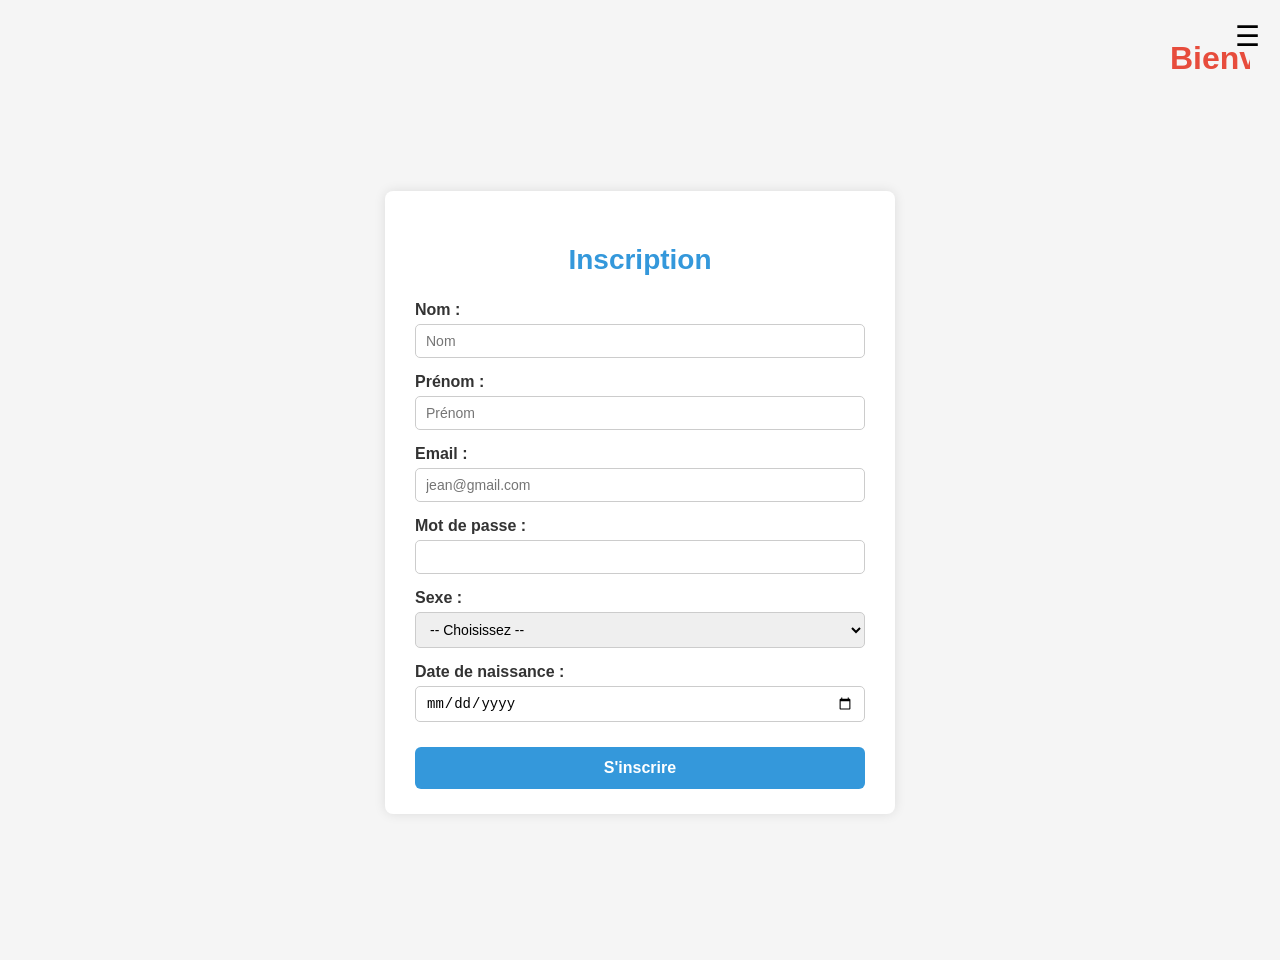
<file: index.html>
<!DOCTYPE html>
<html lang="fr">
<head>
    <meta charset="UTF-8" />
    <meta name="viewport" content="width=device-width, initial-scale=1" />
    <title>Inscription</title>
    <style>
        body {
            font-family: Arial, sans-serif;
            background: #f5f5f5;
            margin: 0;
            padding: 30px;
            text-align: center;
            position: relative;
            min-height: 100vh;
        }

        /* Menu burger */
        .menu-icon {
            position: fixed;
            top: 20px;
            right: 20px;
            font-size: 28px;
            cursor: pointer;
            user-select: none;
            z-index: 1001;
        }

        /* Menu déroulant */
        .nav-menu {
            position: fixed;
            top: 60px;
            right: 20px;
            background-color: white;
            border: 1px solid #ccc;
            border-radius: 6px;
            box-shadow: 0 0 10px rgba(0,0,0,0.1);
            display: none;
            flex-direction: column;
            min-width: 150px;
            z-index: 1000;
        }

        .nav-menu a {
            padding: 10px;
            text-decoration: none;
            color: #333;
            border-bottom: 1px solid #eee;
            font-weight: 600;
        }

        .nav-menu a:last-child {
            border-bottom: none;
        }

        .nav-menu a:hover {
            background-color: #f0f0f0;
        }

        /* Formulaire */
        form {
            background: white;
            max-width: 450px;
            margin: 100px auto 50px;
            padding: 25px 30px;
            border-radius: 8px;
            box-shadow: 0 0 12px rgba(0,0,0,0.1);
            text-align: left;
        }

        form p.clignote {
            text-align: center;
            font-size: 28px;
            font-weight: bold;
            color: #3498db;
            animation: clignoter 1.5s infinite;
            margin-bottom: 25px;
        }

        @keyframes clignoter {
            0% {opacity: 1;}
            50% {opacity: 0.3;}
            100% {opacity: 1;}
        }

        label {
            display: block;
            margin-top: 15px;
            font-weight: bold;
            color: #333;
        }

        input[type="text"],
        input[type="email"],
        input[type="password"],
        select,
        input[type="date"] {
            width: 100%;
            padding: 8px 10px;
            margin-top: 5px;
            border-radius: 5px;
            border: 1px solid #ccc;
            box-sizing: border-box;
            font-size: 14px;
        }

        input[type="submit"].button {
            margin-top: 25px;
            width: 100%;
            background-color: #3498db;
            border: none;
            padding: 12px;
            font-size: 16px;
            color: white;
            border-radius: 6px;
            cursor: pointer;
            font-weight: bold;
            transition: background-color 0.3s ease;
        }

        input[type="submit"].button:hover {
            background-color: #2980b9;
        }

        marquee h1 {
            color: #e74c3c;
            margin: 0;
            padding: 10px 0;
        }
    </style>
</head>
<body>

    <marquee><h1>Bienvenue, veuillez vous inscrire !</h1></marquee>

    <!-- Menu burger -->
    <div class="menu-icon" onclick="toggleMenu()">☰</div>

    <!-- Menu déroulant -->
    <div class="nav-menu" id="navMenu">
        <a href="connexion.php">🔑 Connexion</a>
        <a href="index.html">📝 Inscription</a>
    </div>

    <!-- Formulaire d'inscription -->
    <form action="incription.php" method="POST" autocomplete="off">
        <p class="clignote">Inscription</p>

        <label for="nom">Nom :</label>
        <input class="saisi" type="text" id="nom" name="pseudo" placeholder="Nom" required />

        <label for="prenom">Prénom :</label>
        <input class="saisi" type="text" id="prenom" name="pseudo" placeholder="Prénom" required />

        <label for="email">Email :</label>
        <input class="saisi" type="email" id="email" name="email" placeholder="jean@gmail.com" required />

        <label for="password">Mot de passe :</label>
        <input type="password" id="password" name="password" class="saisi" autocomplete="new-password" required />

        <label for="sexe">Sexe :</label>
        <select id="sexe" name="sexe" required>
            <option value="" disabled selected>-- Choisissez --</option>
            <option value="HOMME">HOMME</option>
            <option value="FEMME">FEMME</option>
        </select>

        <label for="date">Date de naissance :</label>
        <input type="date" id="date" name="date" required />

        <input class="button" type="submit" name="valider" value="S'inscrire" />
    </form>

    <script>
        function toggleMenu() {
            const menu = document.getElementById('navMenu');
            if (menu.style.display === 'flex') {
                menu.style.display = 'none';
            } else {
                menu.style.display = 'flex';
                menu.style.flexDirection = 'column';
            }
        }

        // Fermer le menu si clic en dehors
        window.addEventListener('click', function(e) {
            const menu = document.getElementById('navMenu');
            const icon = document.querySelector('.menu-icon');
            if (!menu.contains(e.target) && !icon.contains(e.target)) {
                menu.style.display = 'none';
            }
        });
    </script>

</body>
</html>
</file>
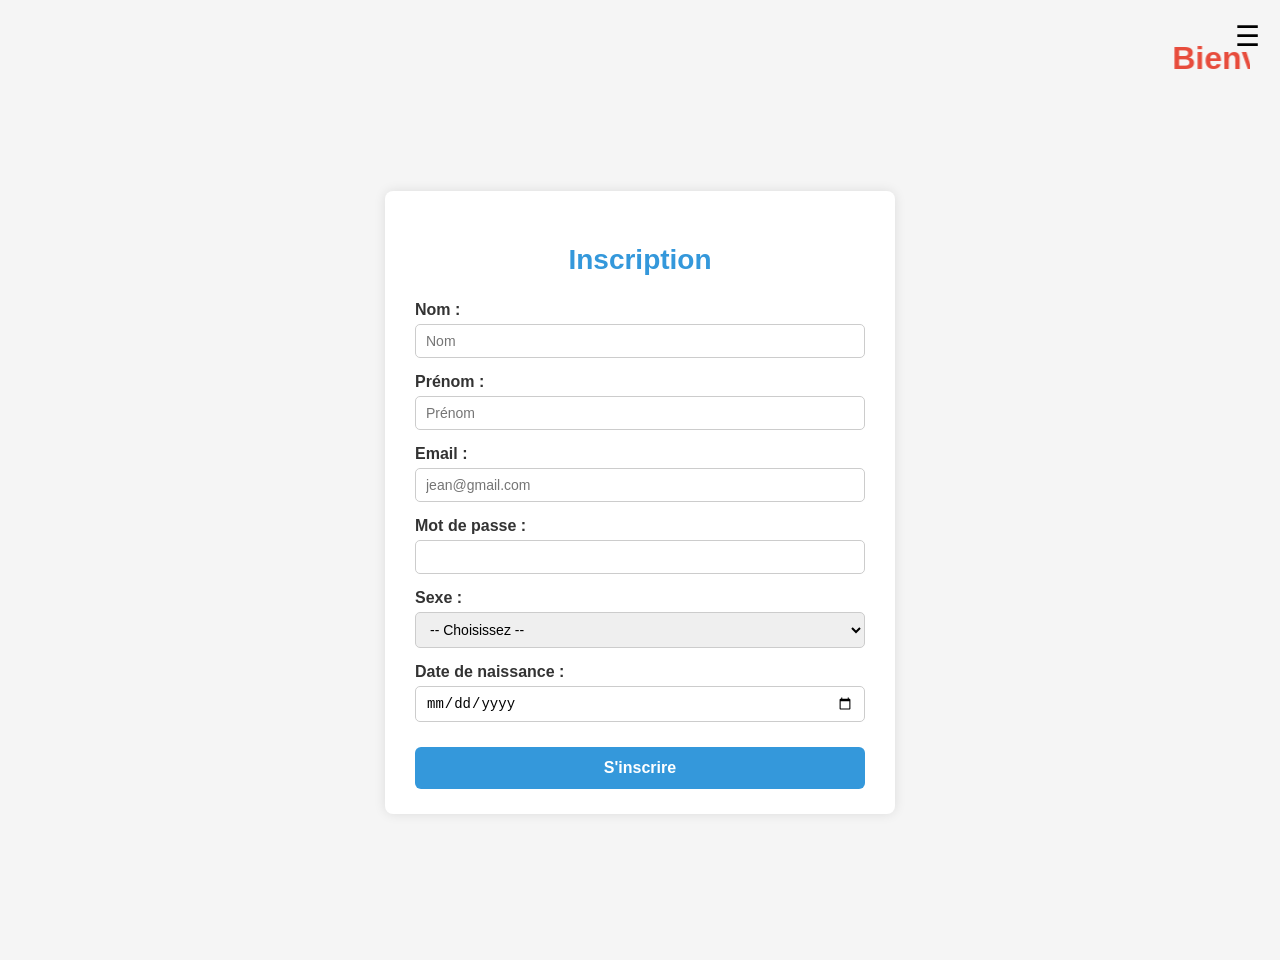
<file: inscription.html>
<!DOCTYPE html>
<html lang="fr">
<head>
    <meta charset="UTF-8" />
    <meta name="viewport" content="width=device-width, initial-scale=1" />
    <title>Inscription</title>
    <style>
        body {
            font-family: Arial, sans-serif;
            background: #f5f5f5;
            margin: 0;
            padding: 30px;
            text-align: center;
            position: relative;
            min-height: 100vh;
        }

        /* Menu burger */
        .menu-icon {
            position: fixed;
            top: 20px;
            right: 20px;
            font-size: 28px;
            cursor: pointer;
            user-select: none;
            z-index: 1001;
        }

        /* Menu déroulant */
        .nav-menu {
            position: fixed;
            top: 60px;
            right: 20px;
            background-color: white;
            border: 1px solid #ccc;
            border-radius: 6px;
            box-shadow: 0 0 10px rgba(0,0,0,0.1);
            display: none;
            flex-direction: column;
            min-width: 150px;
            z-index: 1000;
        }

        .nav-menu a {
            padding: 10px;
            text-decoration: none;
            color: #333;
            border-bottom: 1px solid #eee;
            font-weight: 600;
        }

        .nav-menu a:last-child {
            border-bottom: none;
        }

        .nav-menu a:hover {
            background-color: #f0f0f0;
        }

        /* Formulaire */
        form {
            background: white;
            max-width: 450px;
            margin: 100px auto 50px;
            padding: 25px 30px;
            border-radius: 8px;
            box-shadow: 0 0 12px rgba(0,0,0,0.1);
            text-align: left;
        }

        form p.clignote {
            text-align: center;
            font-size: 28px;
            font-weight: bold;
            color: #3498db;
            animation: clignoter 1.5s infinite;
            margin-bottom: 25px;
        }

        @keyframes clignoter {
            0% {opacity: 1;}
            50% {opacity: 0.3;}
            100% {opacity: 1;}
        }

        label {
            display: block;
            margin-top: 15px;
            font-weight: bold;
            color: #333;
        }

        input[type="text"],
        input[type="email"],
        input[type="password"],
        select,
        input[type="date"] {
            width: 100%;
            padding: 8px 10px;
            margin-top: 5px;
            border-radius: 5px;
            border: 1px solid #ccc;
            box-sizing: border-box;
            font-size: 14px;
        }

        input[type="submit"].button {
            margin-top: 25px;
            width: 100%;
            background-color: #3498db;
            border: none;
            padding: 12px;
            font-size: 16px;
            color: white;
            border-radius: 6px;
            cursor: pointer;
            font-weight: bold;
            transition: background-color 0.3s ease;
        }

        input[type="submit"].button:hover {
            background-color: #2980b9;
        }

        marquee h1 {
            color: #e74c3c;
            margin: 0;
            padding: 10px 0;
        }
    </style>
</head>
<body>

    <marquee><h1>Bienvenue, veuillez vous inscrire !</h1></marquee>

    <!-- Menu burger -->
    <div class="menu-icon" onclick="toggleMenu()">☰</div>

    <!-- Menu déroulant -->
    <div class="nav-menu" id="navMenu">
        <a href="connexion.php">🔑 Connexion</a>
        <a href="inscription.php">📝 Inscription</a>
    </div>

    <!-- Formulaire d'inscription -->
    <form action="incription.php" method="POST" autocomplete="off">
        <p class="clignote">Inscription</p>

        <label for="nom">Nom :</label>
        <input class="saisi" type="text" id="nom" name="pseudo" placeholder="Nom" required />

        <label for="prenom">Prénom :</label>
        <input class="saisi" type="text" id="prenom" name="pseudo" placeholder="Prénom" required />

        <label for="email">Email :</label>
        <input class="saisi" type="email" id="email" name="email" placeholder="jean@gmail.com" required />

        <label for="password">Mot de passe :</label>
        <input type="password" id="password" name="password" class="saisi" autocomplete="new-password" required />

        <label for="sexe">Sexe :</label>
        <select id="sexe" name="sexe" required>
            <option value="" disabled selected>-- Choisissez --</option>
            <option value="HOMME">HOMME</option>
            <option value="FEMME">FEMME</option>
        </select>

        <label for="date">Date de naissance :</label>
        <input type="date" id="date" name="date" required />

        <input class="button" type="submit" name="valider" value="S'inscrire" />
    </form>

    <script>
        function toggleMenu() {
            const menu = document.getElementById('navMenu');
            if (menu.style.display === 'flex') {
                menu.style.display = 'none';
            } else {
                menu.style.display = 'flex';
                menu.style.flexDirection = 'column';
            }
        }

        // Fermer le menu si clic en dehors
        window.addEventListener('click', function(e) {
            const menu = document.getElementById('navMenu');
            const icon = document.querySelector('.menu-icon');
            if (!menu.contains(e.target) && !icon.contains(e.target)) {
                menu.style.display = 'none';
            }
        });
    </script>

</body>
</html>
</file>
